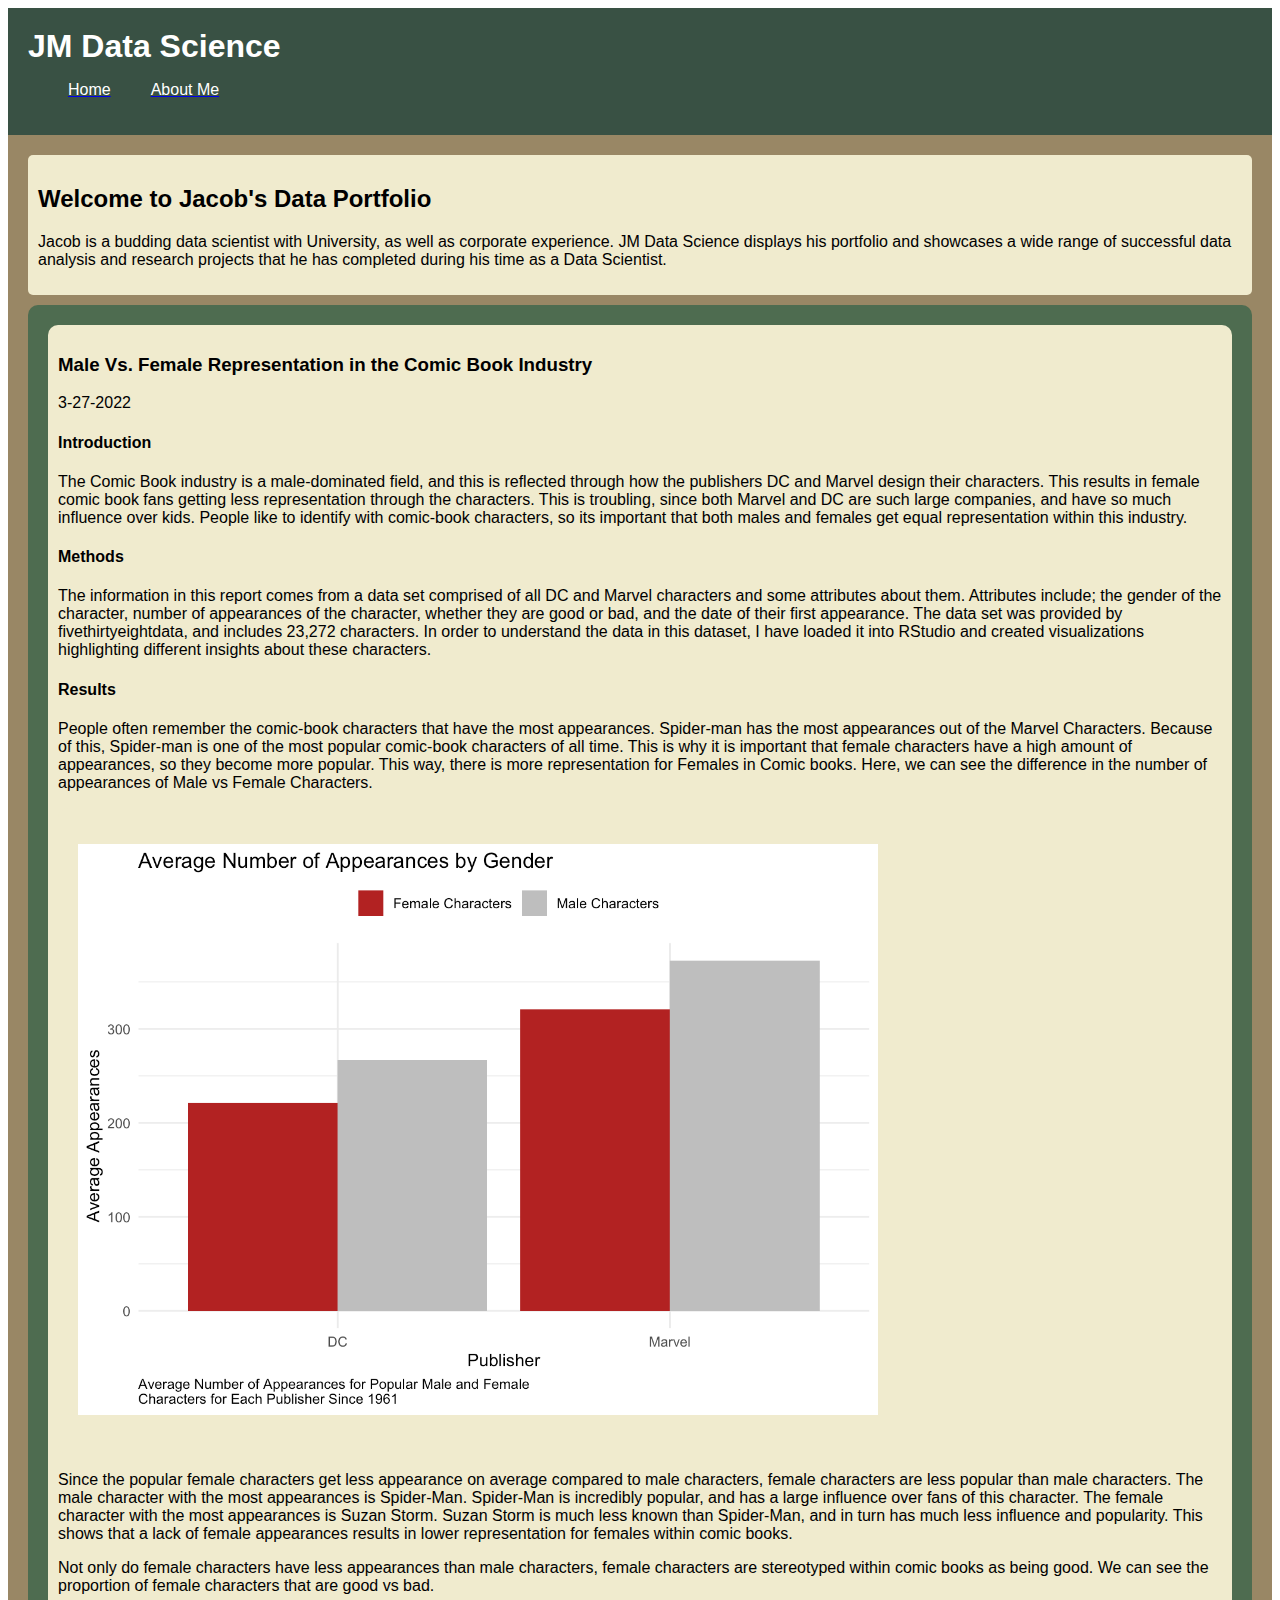
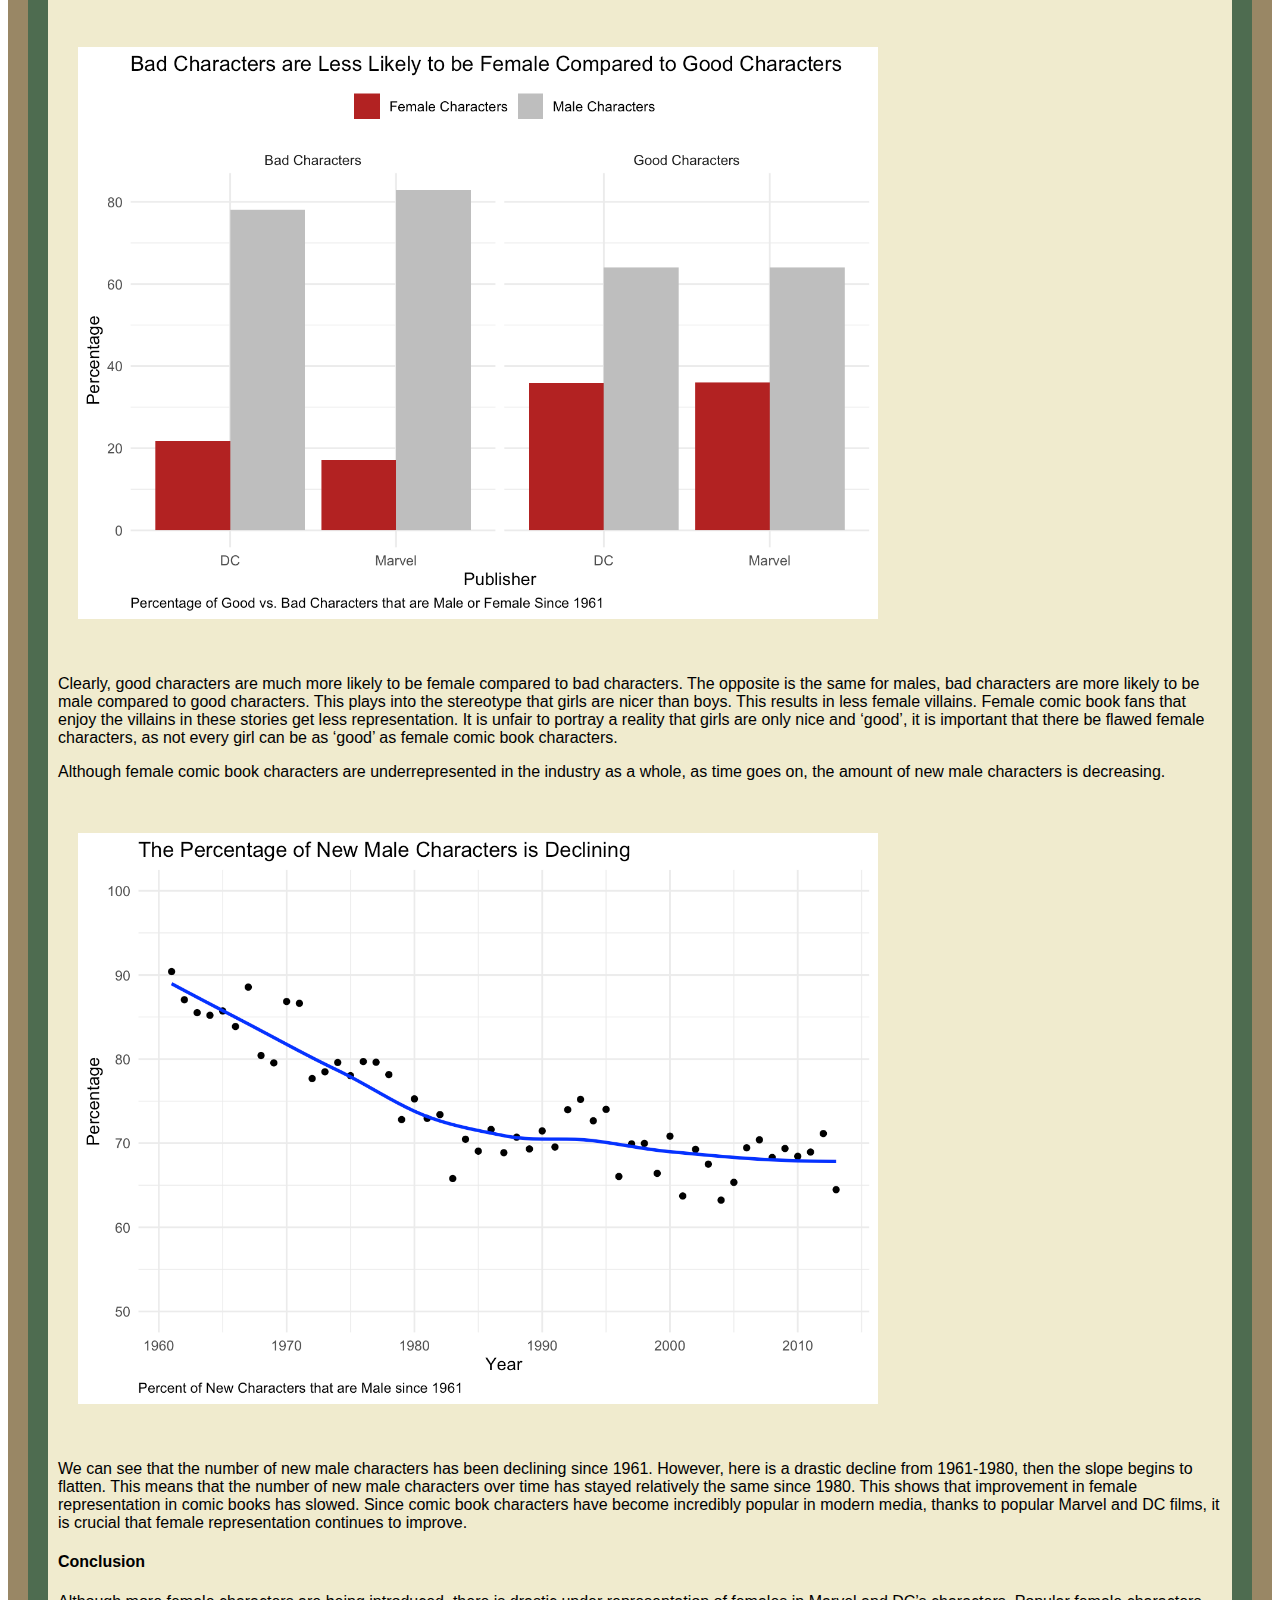
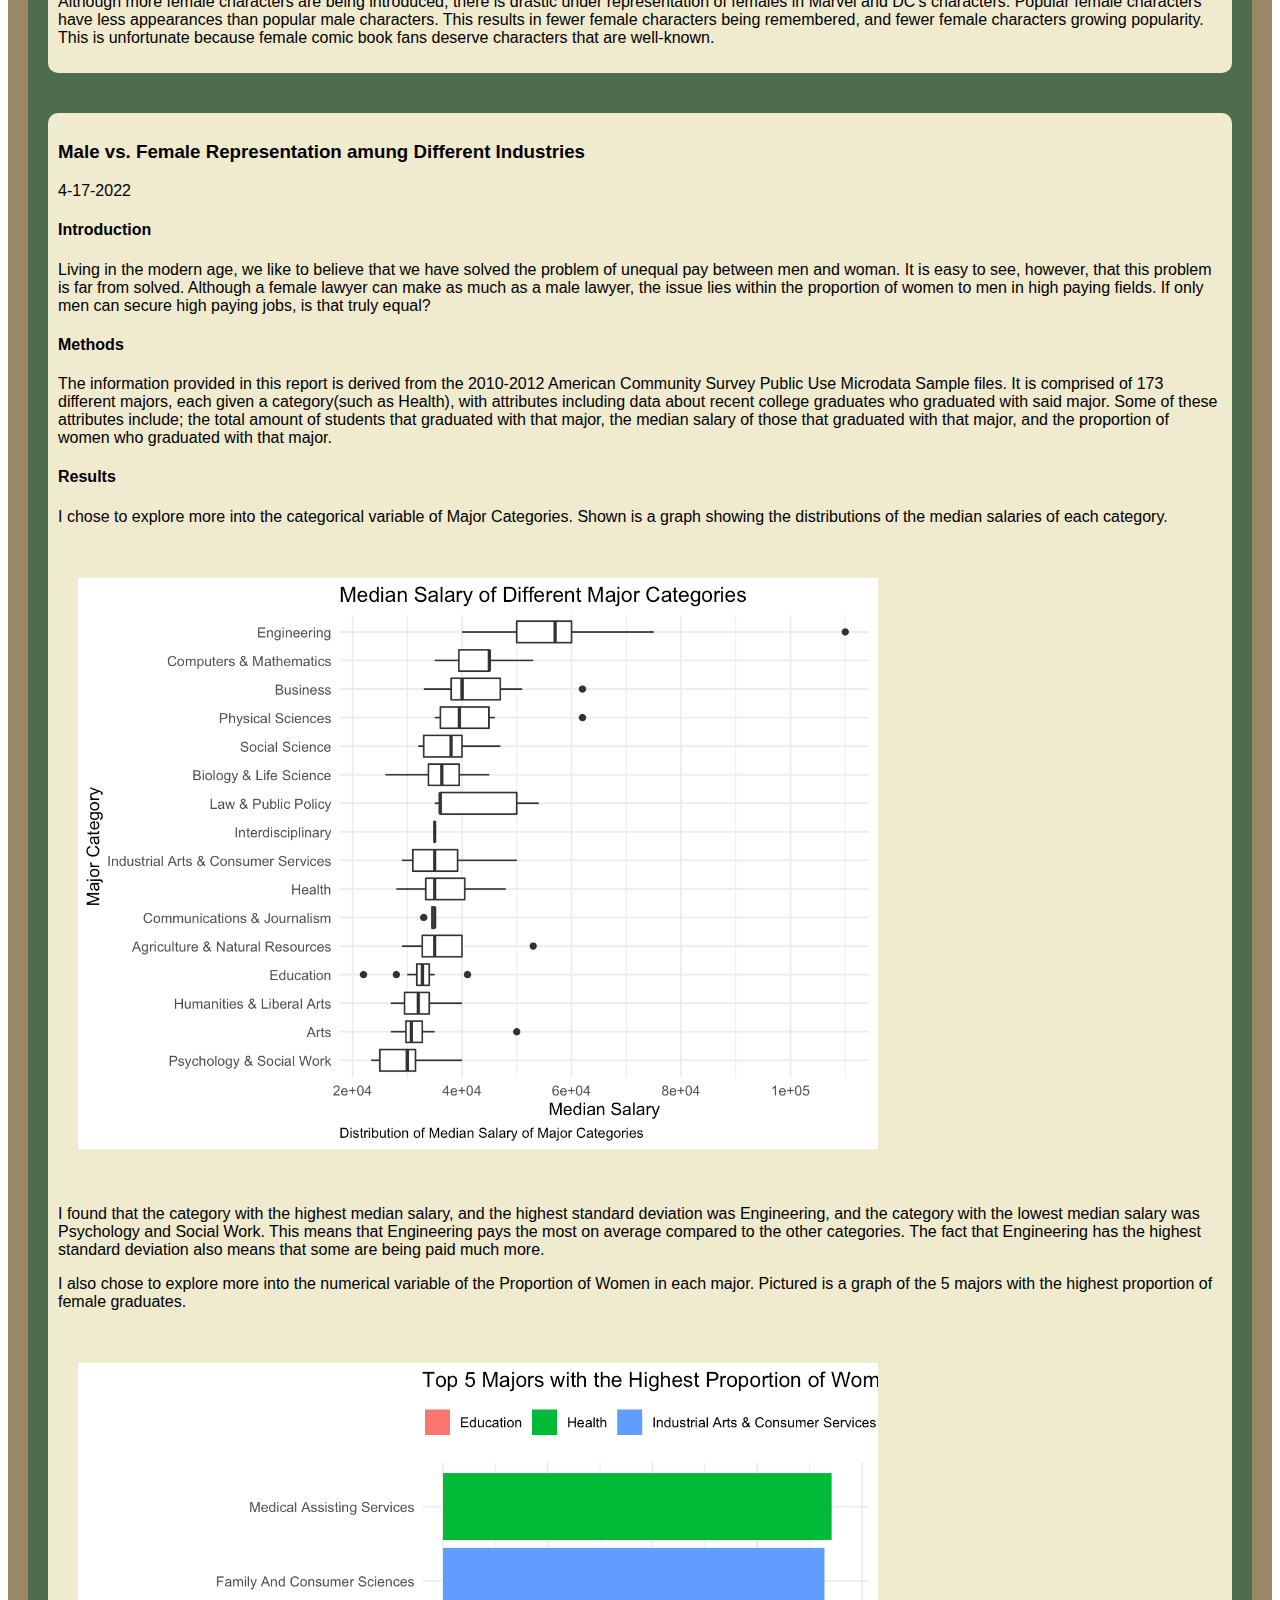
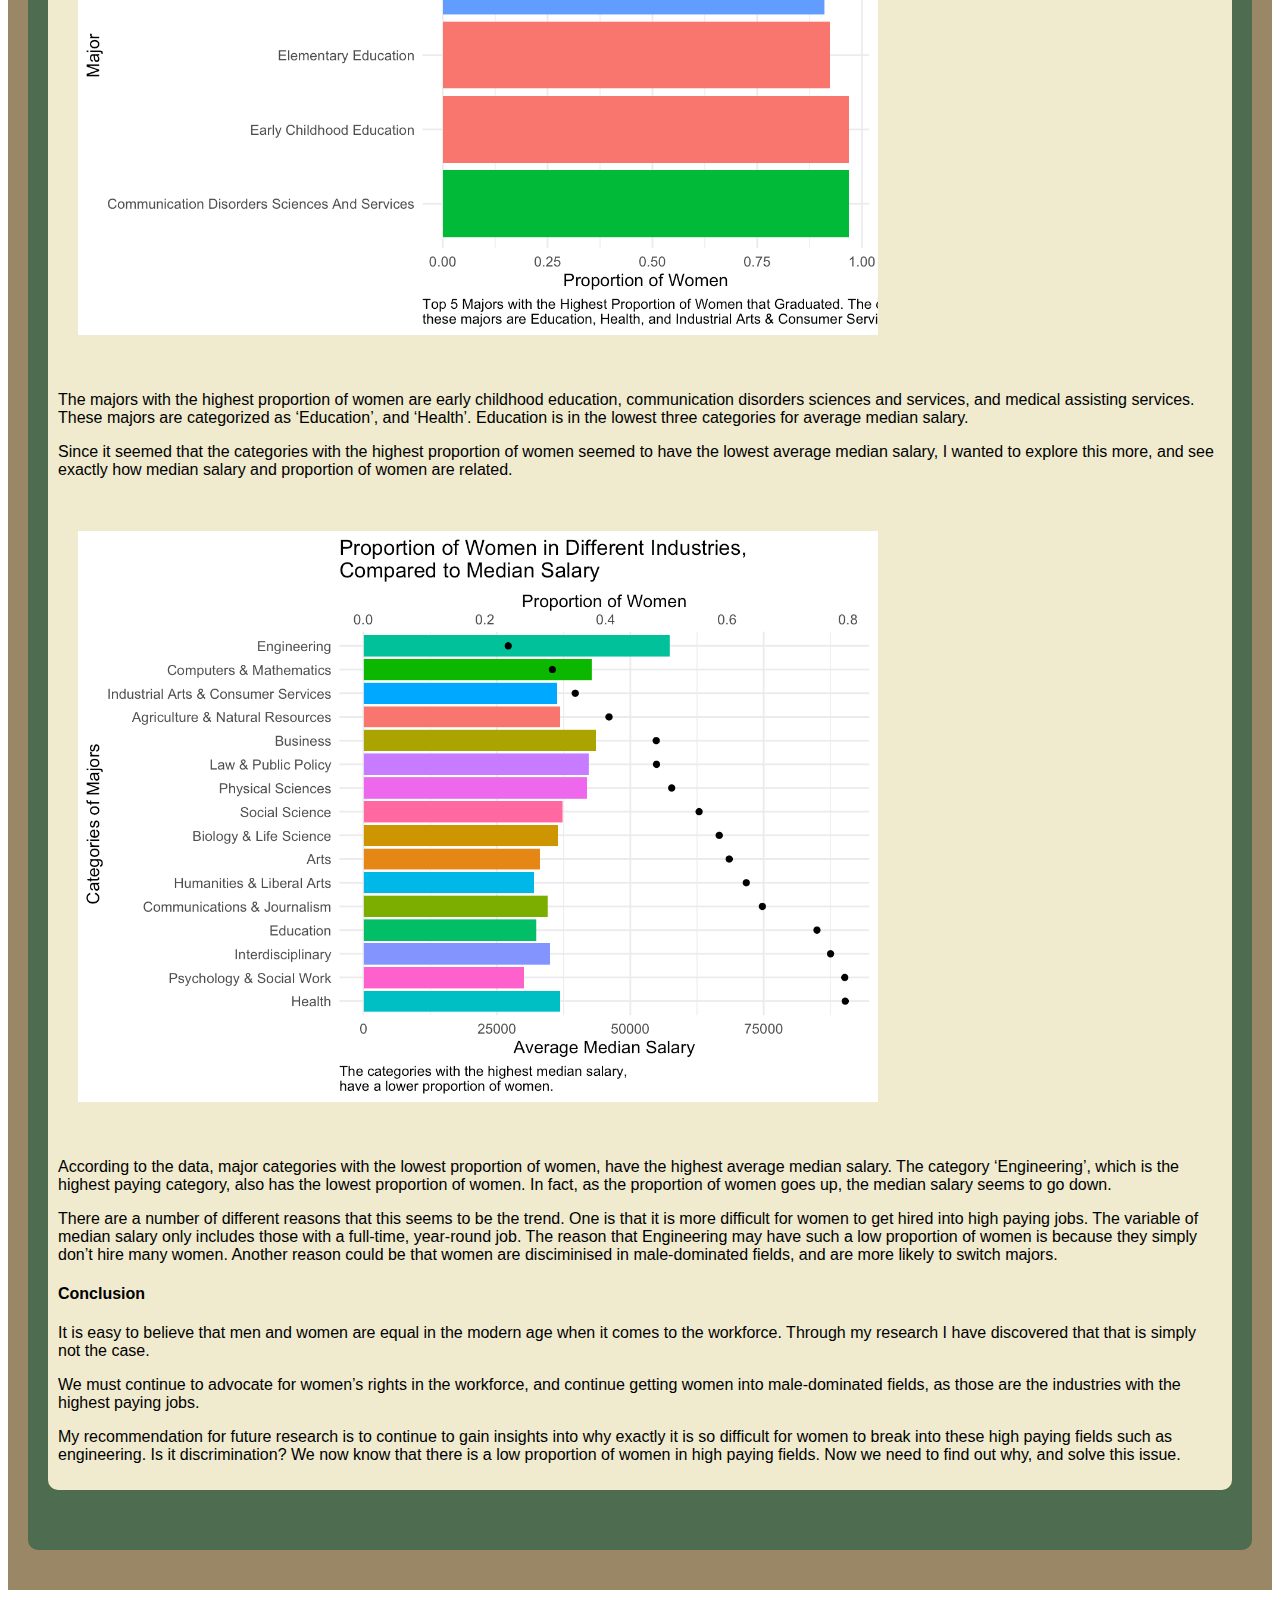
<file: index.html>
<!DOCTYPE html>
<html lang="en">
<head>
    <meta charset="UTF-8">
    <meta http-equiv="X-UA-Compatible" content="IE=edge">
    <meta name="viewport" content="width=device-width, initial-scale=1.0">
    <link rel="stylesheet" href="styles.css">
    <title>JMDataScience</title>
</head>
<body>
    <header class="sticky">
        <h1>JM Data Science</h1>
        <nav>
            <ul class="header-list">
                <li><a href="index.html"><span>Home</span></a></li>
                <li><a href="about.html"><span>About Me</span></a></li>
            </ul>
        </nav>
    </header>
    <main>
        <div class="sub-header">
            <h2 class="sub-title">Welcome to Jacob's Data Portfolio</h2>
            <p>Jacob is a budding data scientist with University, as well as corporate experience. JM Data Science displays his portfolio and showcases a wide range of 
                successful data analysis and research projects that he has completed during his time as a Data Scientist.</p>
        </div>
        <article>
            <div class="research">
                <h3>Male Vs. Female Representation in the Comic Book Industry</h3>
                <p>3-27-2022</p>
                <h4>Introduction</h4>
                <p>The Comic Book industry is a male-dominated field, and this is reflected through how the publishers DC and Marvel design their characters. This 
                    results in female comic book fans getting less representation through the characters. This is troubling, since both Marvel and DC are such
                    large companies, and have so much influence over kids. People like to identify with comic-book characters, so its important that both males and
                    females get equal representation within this industry.</p>
                <h4>Methods</h4>
                <p>The information in this report comes from a data set comprised of all DC and Marvel characters and some attributes about them. Attributes include; 
                    the gender of the character, number of appearances of the character, whether they are good or bad, and the date of their first appearance. The 
                    data set was provided by fivethirtyeightdata, and includes 23,272 characters. In order to understand the data in this dataset, I have loaded it 
                    into RStudio and created visualizations highlighting different insights about these characters.</p>
                <h4>Results</h4>
                <p>People often remember the comic-book characters that have the most appearances. Spider-man has the most appearances out of the Marvel Characters. 
                    Because of this, Spider-man is one of the most popular comic-book characters of all time. This is why it is important that female characters have 
                    a high amount of appearances, so they become more popular. This way, there is more representation for Females in Comic books. Here, we can see 
                    the difference in the number of appearances of Male vs Female Characters.</p>
                <div class="img-float">
                    <p><img src="article1-img1.png" alt=""></p>
                </div>
                <p>Since the popular female characters get less appearance on average compared to male characters, female characters are less popular than male 
                    characters. The male character with the most appearances is Spider-Man. Spider-Man is incredibly popular, and has a large influence over fans 
                    of this character. The female character with the most appearances is Suzan Storm. Suzan Storm is much less known than Spider-Man, and in turn 
                    has much less influence and popularity. This shows that a lack of female appearances results in lower representation for females within comic books.</p>
                <p>Not only do female characters have less appearances than male characters, female characters are stereotyped within comic books as being good. We can 
                    see the proportion of female characters that are good vs bad.</p>
                <div class="img-float">
                    <p><img src="article1-img2.png" alt=""></p>
                </div>
                <p>Clearly, good characters are much more likely to be female compared to bad characters. The opposite is the same for males, bad characters are more 
                    likely to be male compared to good characters. This plays into the stereotype that girls are nicer than boys. This results in less female villains. 
                    Female comic book fans that enjoy the villains in these stories get less representation. It is unfair to portray a reality that girls are only nice 
                    and ‘good’, it is important that there be flawed female characters, as not every girl can be as ‘good’ as female comic book characters.</p>
                <p>Although female comic book characters are underrepresented in the industry as a whole, as time goes on, the amount of new male characters is decreasing.</p>
                <div class="img-float">
                    <p><img src="article1-img3.png" alt=""></p>
                </div>
                <p>We can see that the number of new male characters has been declining since 1961. However, here is a drastic decline from 1961-1980, then the slope begins 
                    to flatten. This means that the number of new male characters over time has stayed relatively the same since 1980. This shows that improvement in female 
                    representation in comic books has slowed. Since comic book characters have become incredibly popular in modern media, thanks to popular Marvel and DC films, 
                    it is crucial that female representation continues to improve.</p>
                <h4>Conclusion</h4>
                <p>Although more female characters are being introduced, there is drastic under representation of females in Marvel and DC’s characters. Popular female 
                    characters have less appearances than popular male characters. This results in fewer female characters being remembered, and fewer female characters 
                    growing popularity. This is unfortunate because female comic book fans deserve characters that are well-known.</p>
            </div>
            <div class="research">
                <h3>Male vs. Female Representation amung Different Industries</h3>
                <p>4-17-2022</p>
                <h4>Introduction</h4>
                <p>Living in the modern age, we like to believe that we have solved the problem of unequal pay between men and woman. It is easy to see, however, that 
                    this problem is far from solved. Although a female lawyer can make as much as a male lawyer, the issue lies within the proportion of women to men in 
                    high paying fields. If only men can secure high paying jobs, is that truly equal?</p>
                <h4>Methods</h4>
                <p>The information provided in this report is derived from the 2010-2012 American Community Survey Public Use Microdata Sample files. It is comprised 
                    of 173 different majors, each given a category(such as Health), with attributes including data about recent college graduates who graduated with 
                    said major. Some of these attributes include; the total amount of students that graduated with that major, the median salary of those that graduated 
                    with that major, and the proportion of women who graduated with that major.</p>
                <h4>Results</h4>
                <p>I chose to explore more into the categorical variable of Major Categories. Shown is a graph showing the distributions of the median salaries of each category.</p>
                <div class="img-float">
                    <p><img src="article2-img1.png" alt=""></p>
                </div>
                <p>I found that the category with the highest median salary, and the highest standard deviation was Engineering, and the category with the lowest median salary 
                    was Psychology and Social Work. This means that Engineering pays the most on average compared to the other categories. The fact that Engineering has the highest 
                    standard deviation also means that some are being paid much more.</p>
                <p>I also chose to explore more into the numerical variable of the Proportion of Women in each major. Pictured is a graph of the 5 majors with the highest proportion 
                    of female graduates.</p>
                <div class="img-float">
                    <p><img src="article2-img2.png" alt=""></p>
                </div>
                <p>The majors with the highest proportion of women are early childhood education, communication disorders sciences and services, and medical assisting services. 
                    These majors are categorized as ‘Education’, and ‘Health’. Education is in the lowest three categories for average median salary.</p>
                <p>Since it seemed that the categories with the highest proportion of women seemed to have the lowest average median salary, I wanted to explore this more, and see 
                    exactly how median salary and proportion of women are related.</p>
                <div class="img-float">
                    <p><img src="article2-img3.png" alt=""></p>
                </div>
                <p>According to the data, major categories with the lowest proportion of women, have the highest average median salary. The category ‘Engineering’, which is the 
                    highest paying category, also has the lowest proportion of women. In fact, as the proportion of women goes up, the median salary seems to go down.</p>
                <p>There are a number of different reasons that this seems to be the trend. One is that it is more difficult for women to get hired into high paying jobs. 
                    The variable of median salary only includes those with a full-time, year-round job. The reason that Engineering may have such a low proportion of women is 
                    because they simply don’t hire many women. Another reason could be that women are disciminised in male-dominated fields, and are more likely to switch majors.</p>
                <h4>Conclusion</h4>
                <p>It is easy to believe that men and women are equal in the modern age when it comes to the workforce. Through my research I have discovered that that is simply 
                    not the case.</p>
                <p>We must continue to advocate for women’s rights in the workforce, and continue getting women into male-dominated fields, as those are the industries with 
                    the highest paying jobs.</p>
                <p>My recommendation for future research is to continue to gain insights into why exactly it is so difficult for women to break into these high paying fields such as 
                    engineering. Is it discrimination? We now know that there is a low proportion of women in high paying fields. Now we need to find out why, and solve this issue.</p>
            </div>
        </article>
    </main>
</body>
</html>
</file>
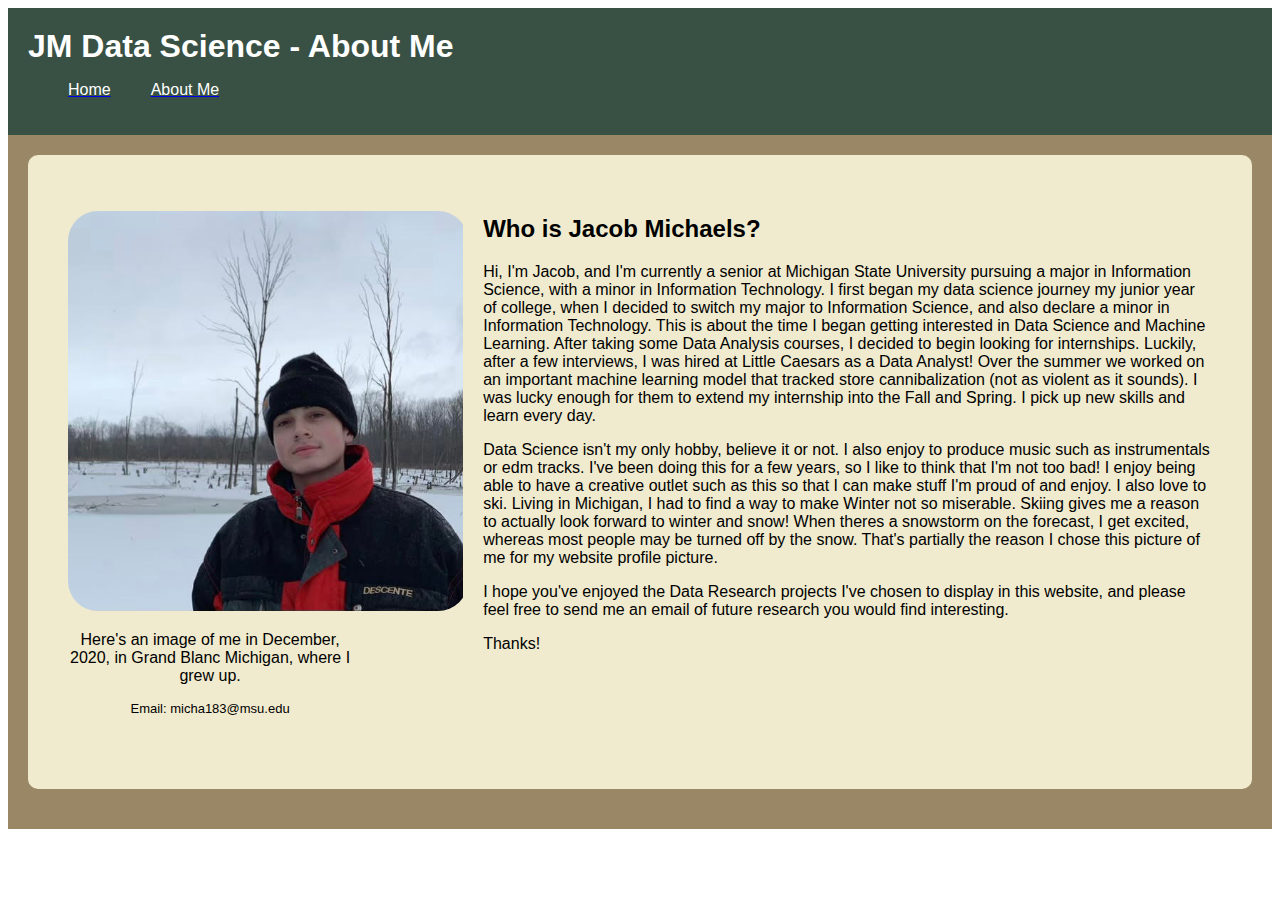
<file: about.html>
<!DOCTYPE html>
<html lang="en">
<head>
    <meta charset="UTF-8">
    <meta http-equiv="X-UA-Compatible" content="IE=edge">
    <meta name="viewport" content="width=device-width, initial-scale=1.0">
    <link rel="stylesheet" href="styles.css">
    <title>JMDataScience</title>
</head>
<body>
    <header class="sticky">
        <h1>JM Data Science - About Me</h1>
        <nav>
            <ul class="header-list">
                <li><a href="index.html"><span>Home</span></a></li>
                <li><a href="about.html"><span>About Me</span></a></li>
            </ul>
        </nav>
    </header>
    <main>
        <article class="about-me-card">
            <div class="profile-card">
                <div class="about-me-img-card">
                    <p><img src="photo-of-me.jpeg" alt="" class="about-me-img"></p>
                </div>
                <p>Here's an image of me in December, 2020, in Grand Blanc Michigan, where I grew up.</p>
                <p class="email">Email: micha183@msu.edu</p>
            </div>
            <div class="who-am-i">
                <h2>Who is Jacob Michaels?</h2>
                <p>Hi, I'm Jacob, and I'm currently a senior at Michigan State University pursuing a major in Information Science, with a minor in Information Technology.
                    I first began my data science journey my junior year of college, when I decided to switch my major to Information Science, and also declare a minor in 
                    Information Technology. This is about the time I began getting interested in Data Science and Machine Learning. After taking some Data Analysis courses,
                    I decided to begin looking for internships. Luckily, after a few interviews, I was hired at Little Caesars as a Data Analyst! Over the summer we worked
                    on an important machine learning model that tracked store cannibalization (not as violent as it sounds). I was lucky enough for them to extend my internship
                    into the Fall and Spring. I pick up new skills and learn every day.
                </p>
                <p>Data Science isn't my only hobby, believe it or not. I also enjoy to produce music such as instrumentals or edm tracks. I've been doing this for a few years,
                    so I like to think that I'm not too bad! I enjoy being able to have a creative outlet such as this so that I can make stuff I'm proud of and enjoy. I also love to
                    ski. Living in Michigan, I had to find a way to make Winter not so miserable. Skiing gives me a reason to actually look forward to winter and snow! When theres a 
                    snowstorm on the forecast, I get excited, whereas most people may be turned off by the snow. That's partially the reason I chose this picture of me for my website 
                    profile picture.
                </p>
                <p>I hope you've enjoyed the Data Research projects I've chosen to display in this website, and please feel free to send me an email of future research you would find 
                    interesting.
                </p>
                <p>Thanks!</p>
            </div>
        </article>
    </main>
</body>
</html>
</file>
<file: styles.css>
body {
    background-color: #FFFFFF;
    color: #000000; 
    font-family: sans-serif;
}

header {
    background-color: #395144;
    padding: 20px;
    text-align: left;
    color: #FFFFFF;
}

nav {
    display: flex;
}

h1 {
    margin: 0;
    padding: 0;
}

.sticky {
    position: -webkit-sticky;
    top: 0;
}

main {
    margin: 0 auto;
    padding: 20px;
    background-color: #998765;
}

.sub-header {
    margin: 0 0 10px 0;
    padding: 10px;
    background-color: #F0EBCE;
    border-radius: 5px;
}



ul {
    float: left;
    list-style:none;
}

li  {
    float: left;
    padding-right: 40px;
    color: #FFFFFF;
}

li span {
    color: #FFFFFF;
}


div {
    background-color: #F0EBCE;
    border-radius: 10px;
}

article {
    padding: 20px;
    margin: 0 0 20px 0;
    background-color: #4e6c50;
    border-radius: 10px;
}


.research {
    padding: 10px;
    margin: 0 0 40px 0;
    display: inline-block;
}

img {
    width: 800px;
}

.img-float {
    padding: 20px;
    margin: auto;
}


.about-me-img {
    border-radius: 30px;
    width:400px;
    text-align: center;
}

.about-me-img-card {
    text-align: center;
}

.about-me-card {
    background-color: #F0EBCE;
    display: flex;
}

.profile-card {
    position: relative;
    margin: 0 20px 20px 0;
    width: 30%;
    float: left;
    padding: 20px;
    text-align: center;
}

.profile-card p {
    width: 80%;
}

.who-am-i {
    position: relative;
    width: 70%;
    float: right;
    padding: 20px;
}

.email {
    font-size: small;
}
</file>
